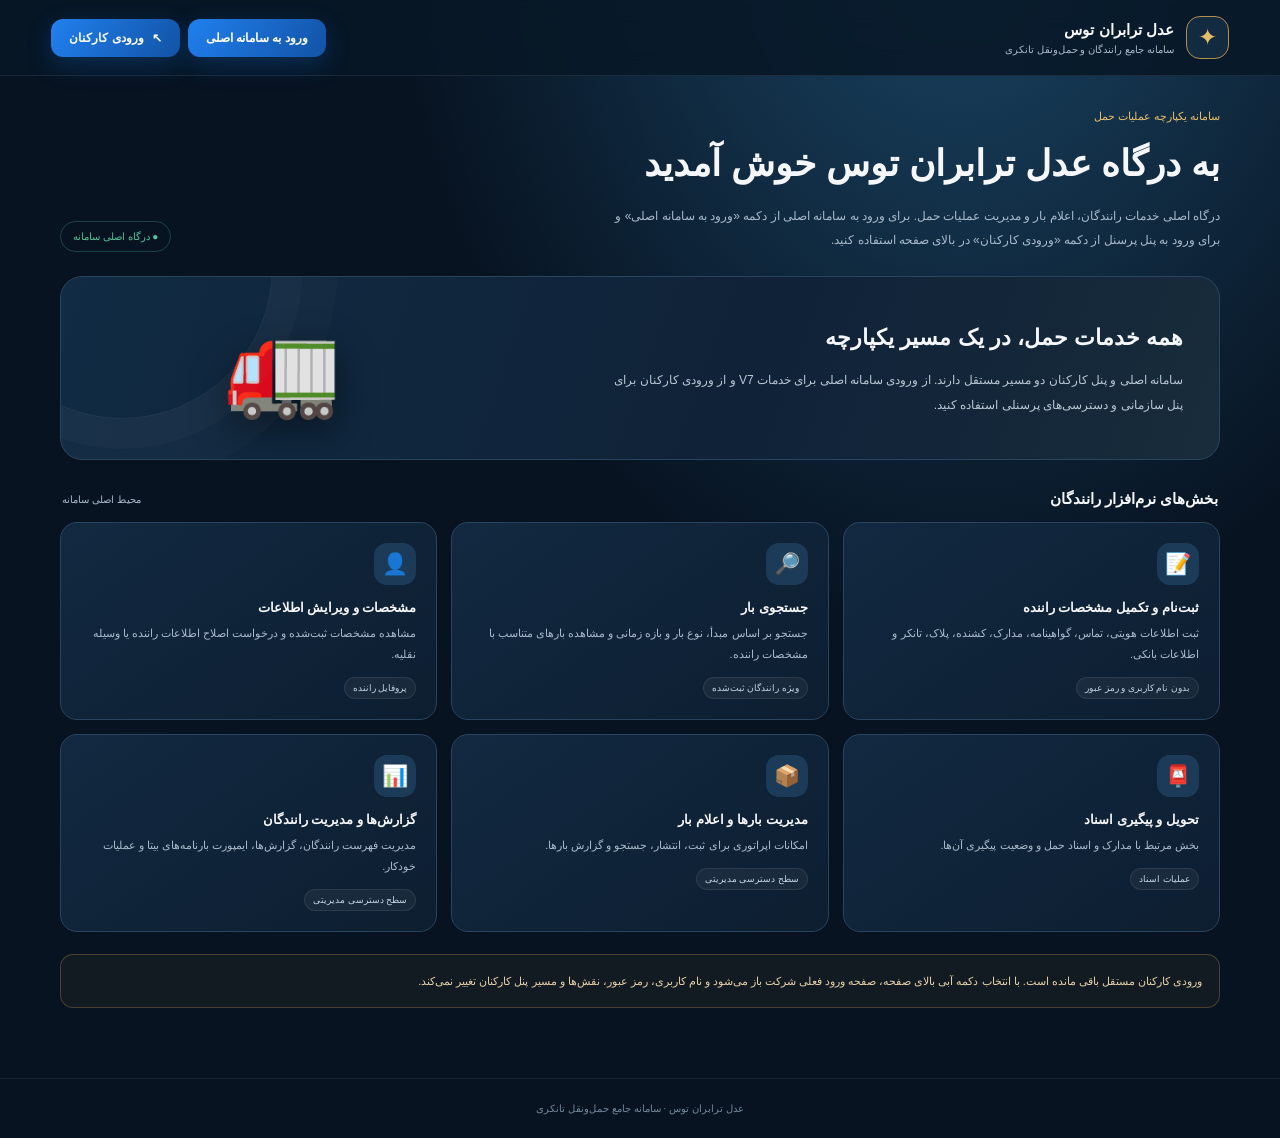
<file: index.html>
<!doctype html>
<html lang="fa" dir="rtl">
<head>
<meta charset="utf-8"><meta name="viewport" content="width=device-width,initial-scale=1">
<meta name="theme-color" content="#0b1d31">
<title>عدل ترابران توس | سامانه جامع رانندگان و حمل</title>
<style>
:root{--bg:#071321;--panel:#10243a;--panel2:#142d46;--line:#29445e;--blue:#1769d2;--gold:#e6bd69;--txt:#f5f7fa;--muted:#a9bacb;--green:#55c69a}
*{box-sizing:border-box}body{margin:0;background:radial-gradient(ellipse at 75% -10%,#1b4666 0,transparent 42%),var(--bg);color:var(--txt);font-family:Tahoma,Arial,sans-serif;min-height:100vh}
header{height:76px;display:flex;align-items:center;justify-content:space-between;padding:0 clamp(16px,4vw,56px);border-bottom:1px solid #ffffff16;background:#081827dd;position:sticky;top:0;z-index:5;backdrop-filter:blur(14px)}
.brand{display:flex;align-items:center;gap:12px}.mark{width:43px;height:43px;border:1px solid #b78d4b;border-radius:14px;display:grid;place-items:center;color:var(--gold);font-size:23px;background:#132b40}.brand b{display:block;font-size:15px}.brand small{display:block;color:var(--muted);font-size:10px;margin-top:5px}
.staff{background:linear-gradient(120deg,#2180ee,#1253a6);color:white;text-decoration:none;padding:12px 18px;border-radius:12px;font-size:12px;font-weight:bold;box-shadow:0 8px 25px #1769d244;display:flex;gap:8px;align-items:center}
main{width:min(1160px,calc(100% - 32px));margin:34px auto 70px}.intro{display:flex;align-items:flex-end;justify-content:space-between;gap:20px;margin-bottom:24px}.eyebrow{font-size:11px;color:var(--gold);margin-bottom:10px}.intro h1{font-size:clamp(24px,4vw,36px);margin:0 0 10px;line-height:1.7}.intro p{font-size:12px;line-height:2;color:var(--muted);margin:0;max-width:620px}.status{font-size:10px;color:var(--green);white-space:nowrap;border:1px solid #55c69a44;padding:9px 12px;border-radius:30px}
.hero{border:1px solid var(--line);border-radius:22px;padding:clamp(20px,4vw,36px);background:linear-gradient(110deg,#102b43,#102238 60%,#182c3b);display:grid;grid-template-columns:1.3fr .7fr;gap:24px;align-items:center;overflow:hidden;position:relative}.hero:after{content:"";position:absolute;width:300px;height:300px;border:1px solid #ffffff12;border-radius:50%;left:-90px;top:-160px;box-shadow:0 0 0 30px #ffffff05,0 0 0 65px #ffffff04}.hero h2{font-size:22px;line-height:1.8;margin:0 0 10px}.hero p{color:#b8c7d4;font-size:12px;line-height:2.1;margin:0;max-width:580px}.heroart{font-size:94px;text-align:center;filter:drop-shadow(0 12px 20px #0007)}
.sectionhead{display:flex;align-items:center;justify-content:space-between;margin:30px 2px 14px}.sectionhead h3{font-size:15px;margin:0}.sectionhead span{font-size:10px;color:var(--muted)}
.cards{display:grid;grid-template-columns:repeat(3,minmax(0,1fr));gap:14px}.card{background:linear-gradient(145deg,#122941,#0d1e30);border:1px solid var(--line);border-radius:17px;padding:20px;min-height:158px}.ico{width:42px;height:42px;display:grid;place-items:center;background:#1c3b58;border-radius:13px;font-size:21px;margin-bottom:15px}.card h4{font-size:13px;margin:0 0 8px}.card p{font-size:11px;color:var(--muted);line-height:1.9;margin:0}.tag{display:inline-block;font-size:9px;color:#c4d6e6;background:#ffffff0c;border:1px solid #ffffff14;padding:5px 8px;border-radius:20px;margin-top:12px}
.notice{margin-top:22px;padding:15px 17px;border:1px solid #b78d4b55;background:#b78d4b10;border-radius:13px;color:#e5d2a9;font-size:11px;line-height:2}
footer{text-align:center;color:#74899c;font-size:10px;padding:24px;border-top:1px solid #ffffff12}
@media(max-width:760px){header{height:68px;padding:0 13px}.brand b{font-size:12px}.brand small{font-size:9px}.staff{padding:10px 12px;font-size:10px}.intro{display:block}.status{display:inline-block;margin-top:15px}.hero{grid-template-columns:1fr}.heroart{display:none}.cards{grid-template-columns:1fr}.card{min-height:0}}
</style>
</head>
<body>
<header>
 <div class="brand"><div class="mark">✦</div><div><b>عدل ترابران توس</b><small>سامانه جامع رانندگان و حمل‌ونقل تانکری</small></div></div>
 <div style="display:flex;gap:8px;align-items:center"><a class="staff" href="./tankerbot-v7.html" aria-label="ورود به سامانه اصلی">ورود به سامانه اصلی</a><a class="staff" href="./staff.html" aria-label="ورودی کارکنان"><span>↖</span> ورودی کارکنان</a></div>
</header>
<main>
 <section class="intro"><div><div class="eyebrow">سامانه یکپارچه عملیات حمل</div><h1>به درگاه عدل ترابران توس خوش آمدید</h1><p>درگاه اصلی خدمات رانندگان، اعلام بار و مدیریت عملیات حمل. برای ورود به سامانه اصلی از دکمه «ورود به سامانه اصلی» و برای ورود به پنل پرسنل از دکمه «ورودی کارکنان» در بالای صفحه استفاده کنید.</p></div><div class="status">● درگاه اصلی سامانه</div></section>
 <section class="hero"><div><h2>همه خدمات حمل، در یک مسیر یکپارچه</h2><p>سامانه اصلی و پنل کارکنان دو مسیر مستقل دارند. از ورودی سامانه اصلی برای خدمات V7 و از ورودی کارکنان برای پنل سازمانی و دسترسی‌های پرسنلی استفاده کنید.</p></div><div class="heroart" aria-hidden="true">🚛</div></section>
 <div class="sectionhead"><h3>بخش‌های نرم‌افزار رانندگان</h3><span>محیط اصلی سامانه</span></div>
 <section class="cards">
  <article class="card"><div class="ico">📝</div><h4>ثبت‌نام و تکمیل مشخصات راننده</h4><p>ثبت اطلاعات هویتی، تماس، گواهینامه، مدارک، کشنده، پلاک، تانکر و اطلاعات بانکی.</p><span class="tag">بدون نام کاربری و رمز عبور</span></article>
  <article class="card"><div class="ico">🔎</div><h4>جستجوی بار</h4><p>جستجو بر اساس مبدأ، نوع بار و بازه زمانی و مشاهده بارهای متناسب با مشخصات راننده.</p><span class="tag">ویژه رانندگان ثبت‌شده</span></article>
  <article class="card"><div class="ico">👤</div><h4>مشخصات و ویرایش اطلاعات</h4><p>مشاهده مشخصات ثبت‌شده و درخواست اصلاح اطلاعات راننده یا وسیله نقلیه.</p><span class="tag">پروفایل راننده</span></article>
  <article class="card"><div class="ico">📮</div><h4>تحویل و پیگیری اسناد</h4><p>بخش مرتبط با مدارک و اسناد حمل و وضعیت پیگیری آن‌ها.</p><span class="tag">عملیات اسناد</span></article>
  <article class="card"><div class="ico">📦</div><h4>مدیریت بارها و اعلام بار</h4><p>امکانات اپراتوری برای ثبت، انتشار، جستجو و گزارش بارها.</p><span class="tag">سطح دسترسی مدیریتی</span></article>
  <article class="card"><div class="ico">📊</div><h4>گزارش‌ها و مدیریت رانندگان</h4><p>مدیریت فهرست رانندگان، گزارش‌ها، ایمپورت بارنامه‌های بیتا و عملیات خودکار.</p><span class="tag">سطح دسترسی مدیریتی</span></article>
 </section>
 <div class="notice">ورودی کارکنان مستقل باقی مانده است. با انتخاب دکمه آبی بالای صفحه، صفحه ورود فعلی شرکت باز می‌شود و نام کاربری، رمز عبور، نقش‌ها و مسیر پنل کارکنان تغییر نمی‌کند.</div>
</main>
<footer>عدل ترابران توس · سامانه جامع حمل‌ونقل تانکری</footer>
</body></html>
</file>
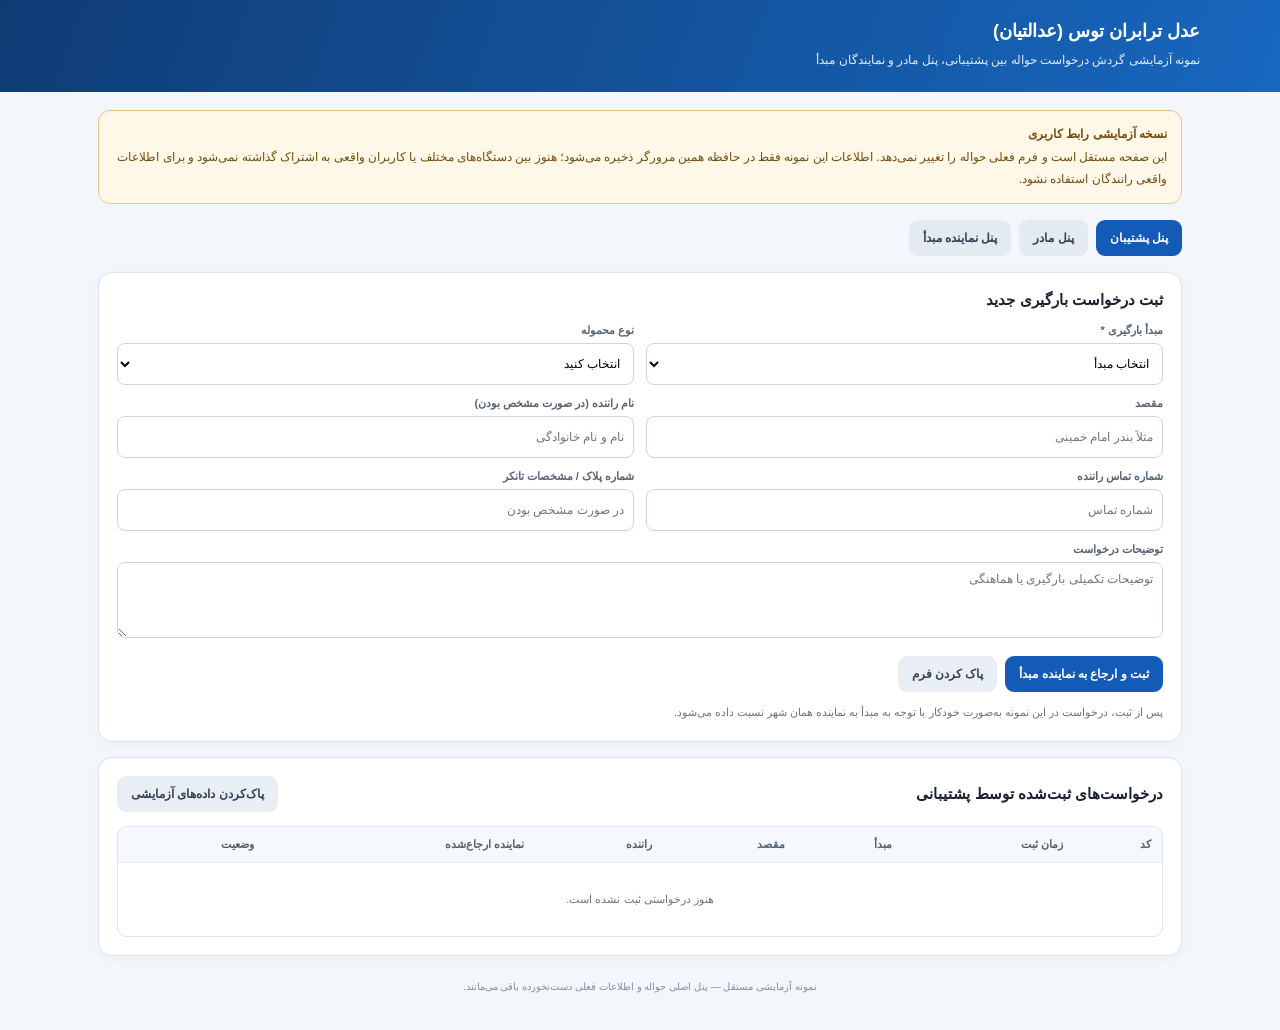
<file: workflow-test.html>
<!doctype html>
<html lang="fa" dir="rtl"><head><meta charset="utf-8"><meta name="viewport" content="width=device-width,initial-scale=1"><title>نمونه آزمایشی گردش درخواست حواله | عدل ترابران توس</title>
<style>
:root{--bg:#f3f6fa;--ink:#182230;--muted:#687587;--line:#dce4ed;--blue:#145bb8;--navy:#103c75;--green:#16824a;--amber:#a96509;--red:#b93232}*{box-sizing:border-box}body{margin:0;background:var(--bg);color:var(--ink);font-family:Tahoma,Arial,sans-serif}.top{background:linear-gradient(110deg,var(--navy),#1767bf);color:white;padding:20px max(16px,calc((100% - 1120px)/2))}.top strong{font-size:18px}.top p{margin:7px 0 0;font-size:12px;color:#e2edff;line-height:1.9}.wrap{max-width:1120px;margin:auto;padding:18px}.warning{border:1px solid #e8c887;background:#fff8e8;color:#784c0a;border-radius:12px;padding:12px 14px;font-size:12px;line-height:1.9;margin-bottom:16px}.tabs{display:flex;gap:8px;flex-wrap:wrap;margin-bottom:16px}.tabs button,.btn{border:0;border-radius:9px;padding:11px 14px;font:inherit;font-size:12px;font-weight:700;cursor:pointer}.tabs button{background:#e4eaf2;color:#334155}.tabs button.active{background:var(--blue);color:#fff}.card{background:#fff;border:1px solid var(--line);border-radius:14px;padding:18px;margin-bottom:15px;box-shadow:0 3px 12px #172b4508}.card h2{font-size:15px;margin:0 0 15px}.fields{display:grid;grid-template-columns:repeat(2,minmax(0,1fr));gap:12px}.field label{display:block;font-size:11px;color:#566476;font-weight:bold;margin-bottom:6px}.field input,.field select,.field textarea{width:100%;height:42px;border:1px solid #cbd5e1;border-radius:8px;padding:9px;font:inherit;font-size:12px;background:white}.field textarea{height:76px;resize:vertical}.full{grid-column:1/-1}.btn.primary{background:var(--blue);color:white}.btn.ghost{background:#e9eef5;color:#344256}.btn.green{background:var(--green);color:white}.actions{display:flex;gap:8px;flex-wrap:wrap;margin-top:14px}.stats{display:grid;grid-template-columns:repeat(3,1fr);gap:10px;margin-bottom:15px}.stat{background:#fff;border:1px solid var(--line);border-radius:12px;padding:13px}.stat small{font-size:10px;color:var(--muted)}.stat b{display:block;font-size:22px;margin-top:7px}.tablewrap{overflow:auto;border:1px solid var(--line);border-radius:10px}table{border-collapse:collapse;width:100%;min-width:750px;font-size:11px}th,td{text-align:right;padding:11px;border-bottom:1px solid #e7edf4;white-space:nowrap}th{background:#f5f8fc;color:#526071}tr:last-child td{border-bottom:0}.status{display:inline-block;border-radius:20px;padding:5px 9px;font-size:10px;background:#eaf1fa;color:#315b90}.status.loading{background:#fff0d8;color:#965800}.status.done{background:#e8e8ef;color:#4a4a65}.status.issued{background:#e5f5eb;color:#167243}.empty{text-align:center;color:var(--muted);padding:30px}.hint{font-size:11px;color:var(--muted);line-height:1.9;margin-top:10px}.hide{display:none!important}.headrow{display:flex;justify-content:space-between;align-items:center;gap:12px;flex-wrap:wrap}.headrow h2{margin:0}.originTag{display:inline-block;padding:4px 7px;border-radius:6px;background:#eef3f9;font-size:10px}.footer{text-align:center;font-size:10px;color:#8290a1;padding:10px 0 20px}select[aria-label^="تغییر"]{padding:5px;border:1px solid #ccd5df;border-radius:6px;font:inherit;font-size:10px}@media(max-width:650px){.wrap{padding:12px}.fields{grid-template-columns:1fr}.full{grid-column:auto}.stats{gap:6px}.stat{padding:10px}.stat b{font-size:18px}.top{padding:18px 14px}}
</style></head><body>
<header class="top"><strong>عدل ترابران توس (عدالتیان)</strong><p>نمونه آزمایشی گردش درخواست حواله بین پشتیبانی، پنل مادر و نمایندگان مبدأ</p></header>
<main class="wrap"><div class="warning"><b>نسخه آزمایشی رابط کاربری</b><br>این صفحه مستقل است و فرم فعلی حواله را تغییر نمی‌دهد. اطلاعات این نمونه فقط در حافظه همین مرورگر ذخیره می‌شود؛ هنوز بین دستگاه‌های مختلف یا کاربران واقعی به اشتراک گذاشته نمی‌شود و برای اطلاعات واقعی رانندگان استفاده نشود.</div>
<div class="tabs"><button class="active" data-panel="support">پنل پشتیبان</button><button data-panel="mother">پنل مادر</button><button data-panel="rep">پنل نماینده مبدأ</button></div>
<section id="support" class="panel"><div class="card"><h2>ثبت درخواست بارگیری جدید</h2><form id="requestForm"><div class="fields">
<div class="field"><label for="origin">مبدأ بارگیری *</label><select id="origin" required><option value="">انتخاب مبدأ</option><option>تهران</option><option>بندرعباس</option><option>تبریز</option><option>مشهد</option><option>اصفهان</option><option>سایر</option></select></div>
<div class="field"><label for="cargo">نوع محموله</label><select id="cargo"><option value="">انتخاب کنید</option><option>اکستراکت</option><option>روغن پایه</option><option>سایر</option></select></div>
<div class="field"><label for="dest">مقصد</label><input id="dest" placeholder="مثلاً بندر امام خمینی"></div><div class="field"><label for="driver">نام راننده (در صورت مشخص بودن)</label><input id="driver" placeholder="نام و نام خانوادگی"></div>
<div class="field"><label for="phone">شماره تماس راننده</label><input id="phone" inputmode="tel" placeholder="شماره تماس"></div><div class="field"><label for="plate">شماره پلاک / مشخصات تانکر</label><input id="plate" placeholder="در صورت مشخص بودن"></div>
<div class="field full"><label for="notes">توضیحات درخواست</label><textarea id="notes" placeholder="توضیحات تکمیلی بارگیری یا هماهنگی"></textarea></div></div><div class="actions"><button class="btn primary" type="submit">ثبت و ارجاع به نماینده مبدأ</button><button class="btn ghost" type="reset">پاک کردن فرم</button></div><div class="hint">پس از ثبت، درخواست در این نمونه به‌صورت خودکار با توجه به مبدأ به نماینده همان شهر نسبت داده می‌شود.</div></form></div>
<div class="card"><div class="headrow"><h2>درخواست‌های ثبت‌شده توسط پشتیبانی</h2><button class="btn ghost" id="clearDemo">پاک‌کردن داده‌های آزمایشی</button></div><div class="tablewrap" style="margin-top:14px"><table><thead><tr><th>کد</th><th>زمان ثبت</th><th>مبدأ</th><th>مقصد</th><th>راننده</th><th>نماینده ارجاع‌شده</th><th>وضعیت</th></tr></thead><tbody id="supportRows"></tbody></table></div></div></section>
<section id="mother" class="panel hide"><div class="stats"><div class="stat"><small>کل درخواست‌ها</small><b id="mAll">۰</b></div><div class="stat"><small>در انتظار اقدام</small><b id="mOpen">۰</b></div><div class="stat"><small>تکمیل‌شده</small><b id="mDone">۰</b></div></div><div class="card"><div class="headrow"><h2>نمای کلی همه مبدأها</h2><button class="btn ghost" id="exportCsv">خروجی CSV</button></div><div class="tablewrap" style="margin-top:14px"><table><thead><tr><th>کد</th><th>زمان ثبت</th><th>مبدأ</th><th>محموله</th><th>مقصد</th><th>راننده / پلاک</th><th>نماینده</th><th>وضعیت</th><th>عملیات</th></tr></thead><tbody id="motherRows"></tbody></table></div><div class="hint">در سامانه نهایی این پنل مادر باید همه درخواست‌ها و سوابق تمام مبدأها را یکجا نمایش دهد و امکان مدیریت سراسری داشته باشد.</div></div></section>
<section id="rep" class="panel hide"><div class="card"><h2>مشاهده درخواست‌های نماینده</h2><div class="fields"><div class="field"><label for="repOrigin">مبدأ تحت مسئولیت نماینده آزمایشی</label><select id="repOrigin"><option>تهران</option><option>بندرعباس</option><option>تبریز</option><option>مشهد</option><option>اصفهان</option><option>سایر</option></select></div></div><div class="hint">در نسخه نهایی، هر نماینده پس از ورود فقط درخواست‌های مبدأ مجاز خودش را می‌بیند. در این نمونه انتخاب شهر صرفاً برای نمایش رفتار ارجاع است.</div></div><div class="card"><h2 id="repTitle">درخواست‌های مبدأ تهران</h2><div class="tablewrap"><table><thead><tr><th>کد</th><th>زمان ثبت</th><th>مقصد</th><th>محموله</th><th>راننده</th><th>توضیحات</th><th>وضعیت</th><th>اقدام</th></tr></thead><tbody id="repRows"></tbody></table></div></div></section>
<div class="footer">نمونه آزمایشی مستقل — پنل اصلی حواله و اطلاعات فعلی دست‌نخورده باقی می‌مانند.</div></main>
<script>
var KEY="adl-waybill-workflow-demo-v1",requests=[];try{requests=JSON.parse(localStorage.getItem(KEY)||"[]");if(!Array.isArray(requests))requests=[]}catch(e){requests=[]}
function $(id){return document.getElementById(id)}function fa(n){return Number(n||0).toLocaleString("fa-IR")}function esc(s){return String(s==null?"":s).replace(/[&<>"]/g,function(c){return {"&":"&amp;","<":"&lt;",">":"&gt;",'"':"&quot;"}[c]})}
function repFor(o){return {"تهران":"نماینده تهران","بندرعباس":"نماینده بندرعباس","تبریز":"نماینده تبریز","مشهد":"نماینده مشهد","اصفهان":"نماینده اصفهان","سایر":"مدیر پنل مادر"}[o]||"مدیر پنل مادر"}function statusLabel(s){return {"new":"در انتظار اقدام","loading":"بارگیری انجام شد","done":"تکمیل‌شده","cancelled":"ابطال‌شده"}[s]||s}function statusClass(s){return {"new":"issued","loading":"loading","done":"done","cancelled":"done"}[s]||""}
function save(){localStorage.setItem(KEY,JSON.stringify(requests));render()}
function render(){
$("supportRows").innerHTML=requests.length?requests.slice().reverse().map(function(r){return "<tr><td>"+esc(r.id)+"</td><td>"+esc(r.time)+"</td><td><span class='originTag'>"+esc(r.origin)+"</span></td><td>"+esc(r.dest||"—")+"</td><td>"+esc(r.driver||"—")+"</td><td>"+esc(r.rep)+"</td><td><span class='status "+statusClass(r.status)+"'>"+esc(statusLabel(r.status))+"</span></td></tr>"}).join(""):"<tr><td colspan='7' class='empty'>هنوز درخواستی ثبت نشده است.</td></tr>";
$("motherRows").innerHTML=requests.length?requests.slice().reverse().map(function(r){return "<tr><td>"+esc(r.id)+"</td><td>"+esc(r.time)+"</td><td>"+esc(r.origin)+"</td><td>"+esc(r.cargo||"—")+"</td><td>"+esc(r.dest||"—")+"</td><td>"+esc([r.driver,r.plate].filter(Boolean).join(" / ")||"—")+"</td><td>"+esc(r.rep)+"</td><td><span class='status "+statusClass(r.status)+"'>"+esc(statusLabel(r.status))+"</span></td><td><select aria-label='تغییر وضعیت "+esc(r.id)+"' onchange=\"setStatus('"+esc(r.id)+"',this.value)\"><option value='new' "+(r.status==="new"?"selected":"")+">در انتظار اقدام</option><option value='loading' "+(r.status==="loading"?"selected":"")+">بارگیری انجام شد</option><option value='done' "+(r.status==="done"?"selected":"")+">تکمیل‌شده</option><option value='cancelled' "+(r.status==="cancelled"?"selected":"")+">ابطال‌شده</option></select></td></tr>"}).join(""):"<tr><td colspan='9' class='empty'>هنوز درخواستی ثبت نشده است.</td></tr>";
var o=$("repOrigin").value||"تهران",filtered=requests.filter(function(r){return r.origin===o});$("repTitle").textContent="درخواست‌های مبدأ "+o;
$("repRows").innerHTML=filtered.length?filtered.slice().reverse().map(function(r){return "<tr><td>"+esc(r.id)+"</td><td>"+esc(r.time)+"</td><td>"+esc(r.dest||"—")+"</td><td>"+esc(r.cargo||"—")+"</td><td>"+esc([r.driver,r.phone,r.plate].filter(Boolean).join(" / ")||"—")+"</td><td>"+esc(r.notes||"—")+"</td><td><span class='status "+statusClass(r.status)+"'>"+esc(statusLabel(r.status))+"</span></td><td><select aria-label='تغییر وضعیت "+esc(r.id)+"' onchange=\"setStatus('"+esc(r.id)+"',this.value)\"><option value='new' "+(r.status==="new"?"selected":"")+">در انتظار اقدام</option><option value='loading' "+(r.status==="loading"?"selected":"")+">بارگیری انجام شد</option><option value='done' "+(r.status==="done"?"selected":"")+">تکمیل‌شده</option></select></td></tr>"}).join(""):"<tr><td colspan='8' class='empty'>برای این مبدأ درخواستی وجود ندارد.</td></tr>";
$("mAll").textContent=fa(requests.length);$("mOpen").textContent=fa(requests.filter(function(r){return r.status==="new"||r.status==="loading"}).length);$("mDone").textContent=fa(requests.filter(function(r){return r.status==="done"}).length)}
window.setStatus=function(id,status){var r=requests.find(function(x){return x.id===id});if(r){r.status=status;r.updatedAt=new Date().toISOString();save()}};
document.querySelectorAll(".tabs button").forEach(function(b){b.addEventListener("click",function(){document.querySelectorAll(".tabs button").forEach(function(x){x.classList.toggle("active",x===b)});document.querySelectorAll(".panel").forEach(function(x){x.classList.toggle("hide",x.id!==b.dataset.panel)});render()})});
$("requestForm").addEventListener("submit",function(e){e.preventDefault();var origin=$("origin").value;if(!origin){$("origin").focus();return}var id="T"+String(Date.now()).slice(-7);requests.push({id:id,time:new Intl.DateTimeFormat("fa-IR",{dateStyle:"short",timeStyle:"short"}).format(new Date()),origin:origin,cargo:$("cargo").value,dest:$("dest").value.trim(),driver:$("driver").value.trim(),phone:$("phone").value.trim(),plate:$("plate").value.trim(),notes:$("notes").value.trim(),rep:repFor(origin),status:"new",createdAt:new Date().toISOString()});save();e.target.reset();alert("درخواست آزمایشی ثبت شد و به "+repFor(origin)+" ارجاع داده شد.")});
$("repOrigin").addEventListener("change",render);$("clearDemo").addEventListener("click",function(){if(confirm("همه درخواست‌های آزمایشی این مرورگر پاک شوند؟")){requests=[];save()}});
$("exportCsv").addEventListener("click",function(){var headers=["کد درخواست","زمان","مبدأ","محموله","مقصد","راننده","تلفن","پلاک","نماینده","وضعیت","توضیحات"];var rows=requests.map(function(r){return [r.id,r.time,r.origin,r.cargo,r.dest,r.driver,r.phone,r.plate,r.rep,statusLabel(r.status),r.notes]});var csv="\ufeff"+[headers].concat(rows).map(function(row){return row.map(function(v){return '"'+String(v==null?"":v).replace(/"/g,'""')+'"'}).join(",")}).join("\r\n");var a=document.createElement("a");a.href=URL.createObjectURL(new Blob([csv],{type:"text/csv;charset=utf-8"}));a.download="گزارش-آزمایشی-درخواست-حواله.csv";a.click();URL.revokeObjectURL(a.href)});render();
</script><script src="./support-widget.js"></script>
</body></html>
</file>
